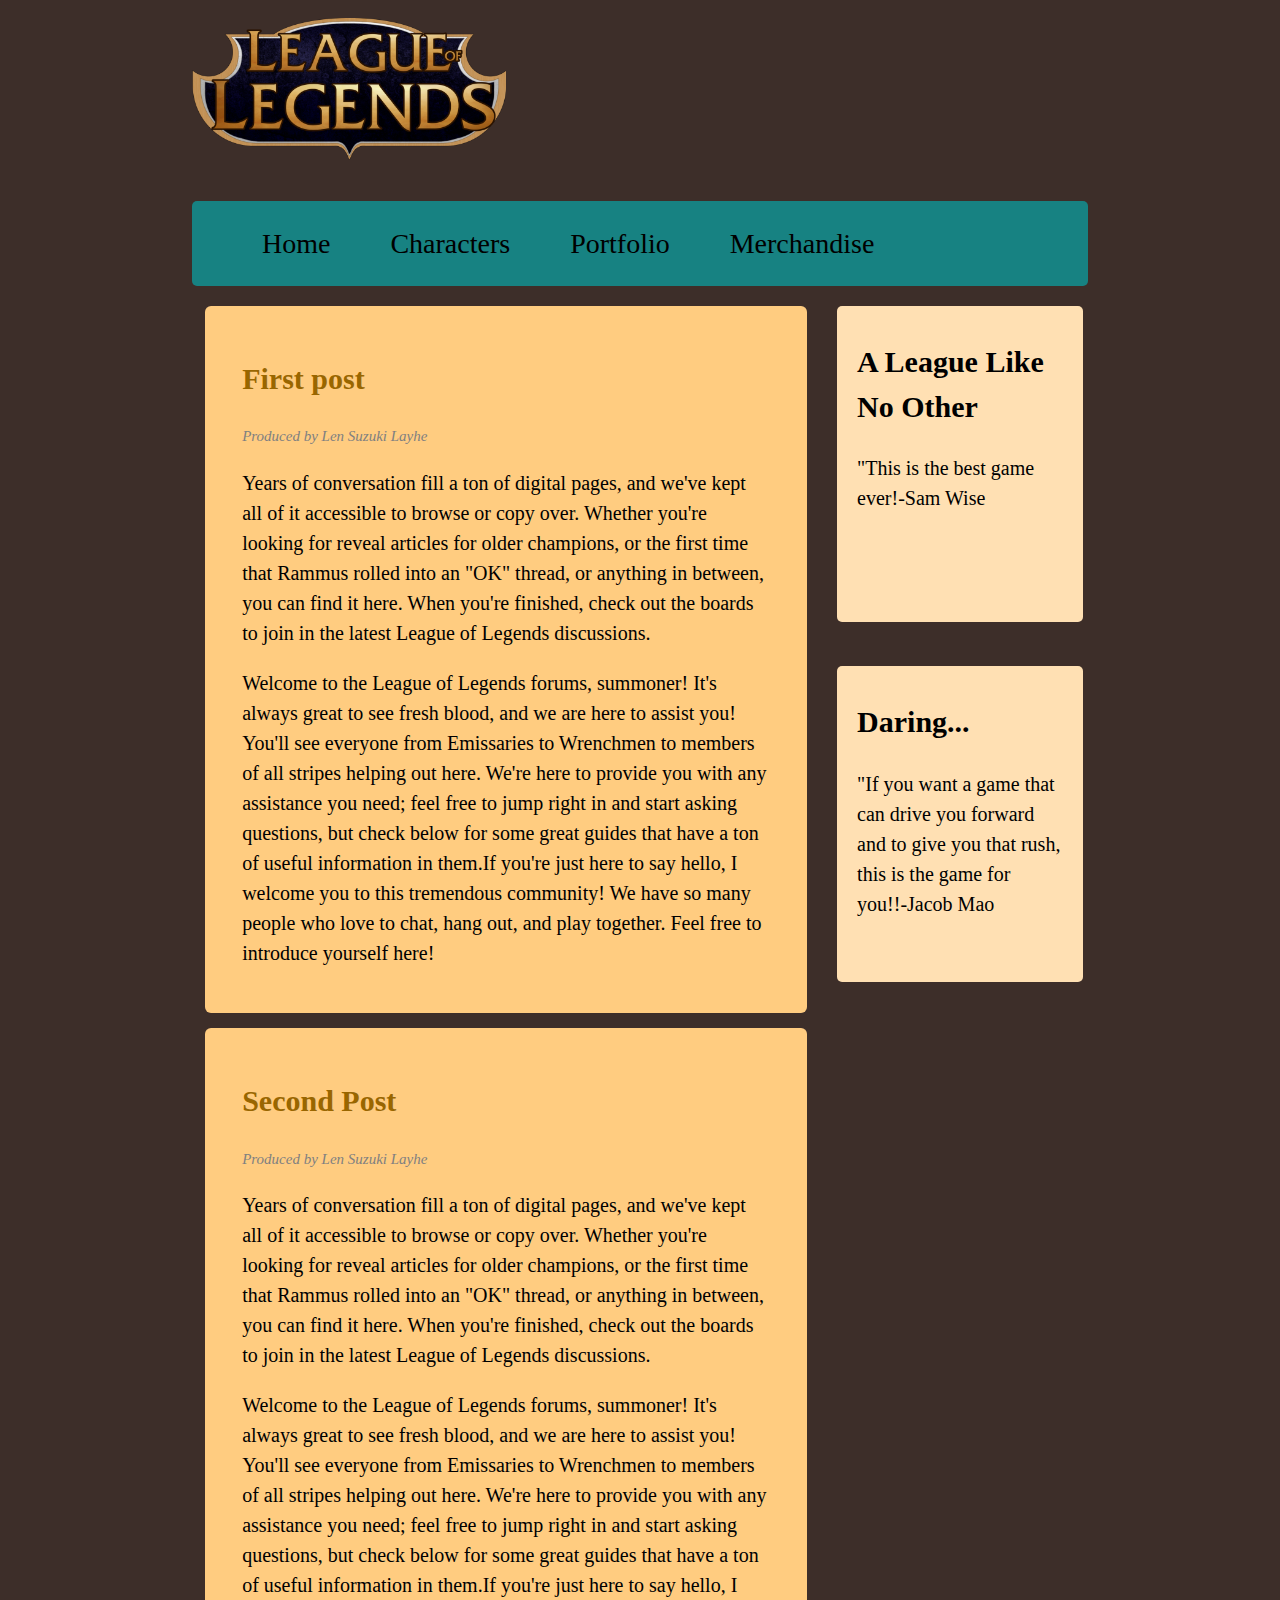
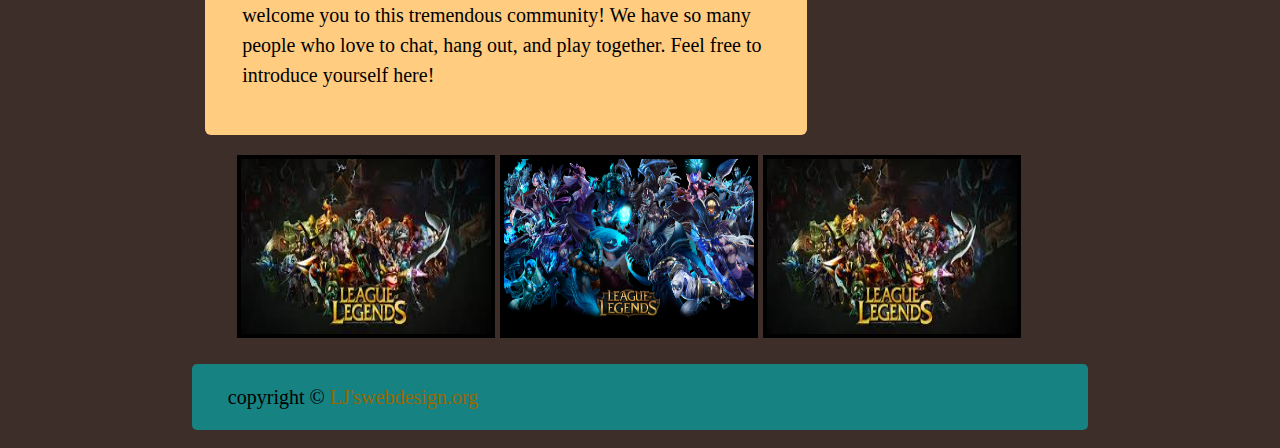
<file: header tabs/index.html>
<!DOCTYPE html>
<html>
<head>
<title>Welcome to League of Legends</title>
  <meta charset="utf-8"/>
  	<link rel="shortcut icon" href="C:\Users\lenny\Desktop\coding\projects\league of legends\photos\favicon.ico" type="image/vnd.microsoft.icon" >
    <link rel="stylesheet" type="text/css" href="stylesheet.css" >
</head>
 <body class="body">
    <header class="mainheader">
         <img src="..\photos\logo.png" width="200px">
          <nav>
            <ul>
              <li><a href="index.html">Home</a></li>	
			  <li><a href="Characters.html">Characters</a></li>
			  <li><a href="http://learnitlen.blogspot.co.uk/">Portfolio</a></li>
			  <li><a href="Merchandise.html">Merchandise</a></li>
            </ul>  
         </nav>			  			  
    </header>
	<div class="maincontent">
	    <div class="content">
		   <article class="topcontent">
		     <header>
			    <h2><a href="#" title="Stories to be told">First post</a></h2>
			 </header>
			 <footer>
			  <p class="post-info">Produced by Len Suzuki Layhe</p>
			 </footer>
			<content>
			  <p>Years of conversation fill a ton of digital pages, and we've kept all of it accessible to browse or copy over. Whether you're looking for reveal articles for older champions, or the first time that Rammus rolled into an "OK" thread, or anything in between, you can find it here. When you're finished, check out the boards to join in the latest League of Legends discussions. 
			  </p>
			  <p>Welcome to the League of Legends forums, summoner! It's always great to see fresh blood, and we are here to assist you! You'll see everyone from Emissaries to Wrenchmen to members of all stripes helping out here. We're here to provide you with any assistance you need; feel free to jump right in and start asking questions, but check below for some great guides that have a ton of useful information in them.If you're just here to say hello, I welcome you to this tremendous community! We have so many people who love to chat, hang out, and play together. Feel free to introduce yourself here!
             </p>
            </content>			
		  </article>
		   <article class="bottomcontent">
		     <header>
			    <h2><a href="#" title="Second Post">Second Post</a></h2>
			 </header>
			 <footer>
			  <p class="post-info">Produced by Len Suzuki Layhe</p>
			 </footer>
			<content>
			  <p>Years of conversation fill a ton of digital pages, and we've kept all of it accessible to browse or copy over. Whether you're looking for reveal articles for older champions, or the first time that Rammus rolled into an "OK" thread, or anything in between, you can find it here. When you're finished, check out the boards to join in the latest League of Legends discussions. 
			  </p>
			  <p>Welcome to the League of Legends forums, summoner! It's always great to see fresh blood, and we are here to assist you! You'll see everyone from Emissaries to Wrenchmen to members of all stripes helping out here. We're here to provide you with any assistance you need; feel free to jump right in and start asking questions, but check below for some great guides that have a ton of useful information in them.If you're just here to say hello, I welcome you to this tremendous community! We have so many people who love to chat, hang out, and play together. Feel free to introduce yourself here!
             </p>
            </content>			
		  </article>		  		  
		</div>   
	</div>
	<aside class="top-sidebar">
	  <article>
	     <h2>A League Like No Other</h2>
		 <p>"This is the best game ever!-Sam Wise</p>
	  </article>
    </aside>	 
	
	 <aside class="bottom-sidebar">
	  <article>
	     <h2>Daring...</h2>
		 <p>"If you want a game that can drive you forward and to give you that rush, this is the game for you!!-Jacob Mao</p>
	     </article>
	  </aside>
	  <footer class="firstfooter">
	  	<img src="..\photos\pic1.jpeg"  border="4px" width="250px" height="175px" margin-right="40px" />
		<img id="pic2" src="..\photos\pic2.jpg" border="4px" width="250px" height="175px"  title="mountains of moordoor"/>
		<img id="pic3" src="..\photos\pic1.jpeg" width="250px" height="175px" border="4px"/>
		</footer>
<footer	class="mainfooter">
      <p>copyright &copy; <a href="#" title="Lens First Month of Coding!!">LJ'swebdesign.org</a><p> 
	  </footer>
	  </br>
 </body>
</html>
</file>
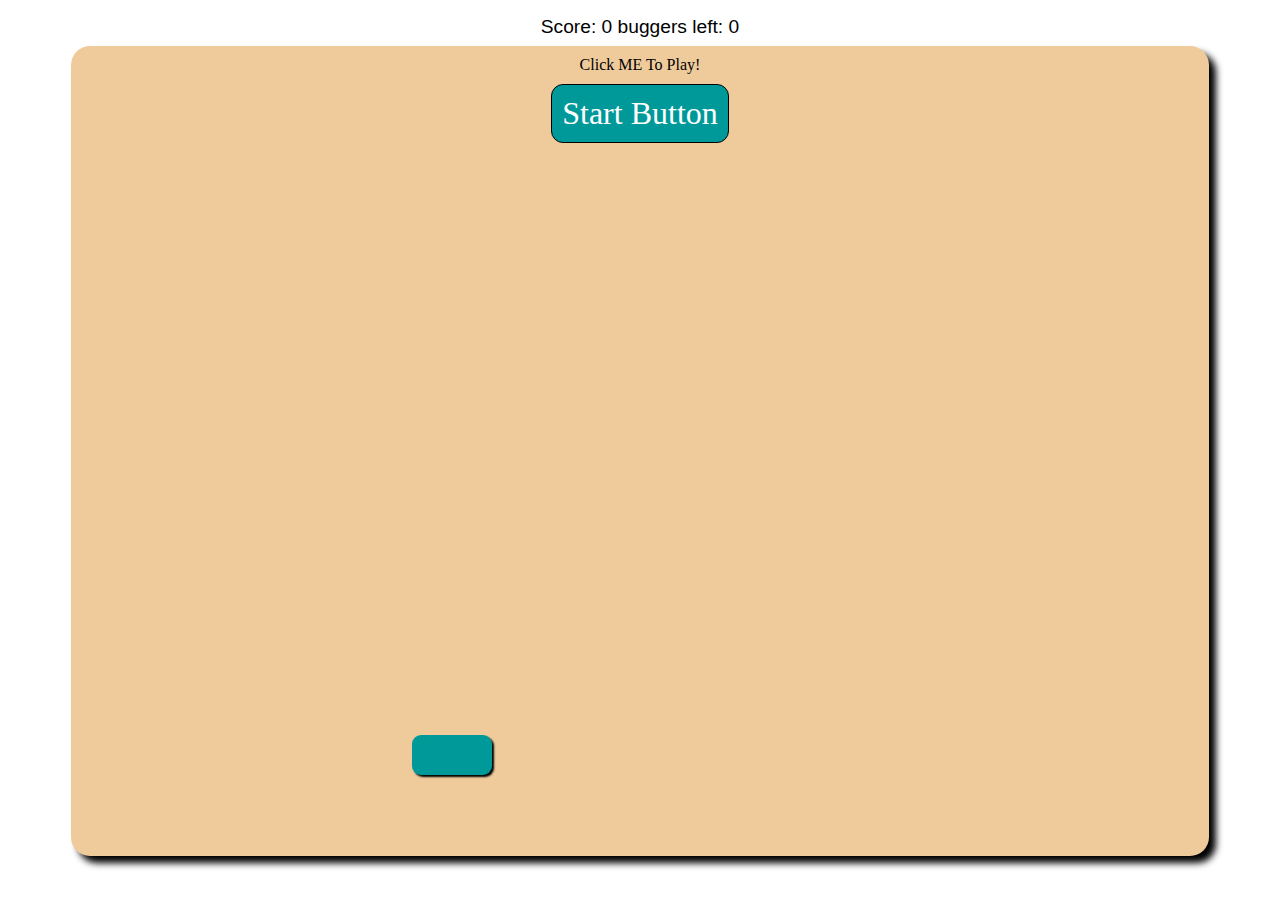
<file: pages/Games/capturegame.html>
<html>
	<head>
	<title>A Game?</title>
	<meta charset="utf-8"/>
  	<!-- <link rel="shortcut icon" href="..\Games\photos\favicon.ico" type="image/vnd.microsoft.icon" /> -->
    <link rel="stylesheet" type="text/css" href="../styles/stylesheetgame.css" >
	</head>
	<body>
    <div class="topbar">Score: <span class="score">0</span> buggers left: <span class="badLeft">0</span> </div>
    <div class="container">
        <div class="message">Click ME To Play!</div>
        <div class="btn">Start Button</div>
        <div class="basket"></div>
    </div>
    <script>
        //Global variables
        const message = document.querySelector(".message");
        const scoreOutput = document.querySelector(".score");
        const badLeft = document.querySelector(".badLeft");
        const btn = document.querySelector(".btn");
        const basket = document.querySelector(".basket");
        //create a container so that the basket doesnt go missing
        const container = document.querySelector(".container");
        let boundBasket = basket.getBoundingClientRect();
        let boundContainer = container.getBoundingClientRect();
        //arrow keys object
        let keys = {
            ArrowUp: false
            , ArrowDown: false
            , ArrowLeft: false
            , ArrowRight: false
        }
        function pressKeyOn(event) {
            event.preventDefault();
            keys[event.key] = true;
        }

        function pressKeyOff(event) {
            event.preventDefault();
            keys[event.key] = false;
        }
        document.addEventListener("keydown", pressKeyOn);
        document.addEventListener("keyup", pressKeyOff);
        //player object
        let player = {
            score: 0
            , totalBad: 0
            , inPlay: false
            , speed: 20
        };
        //Once selecting button to play game
        //update global variables and start animation frame
        btn.addEventListener("click", startGame);
        function startGame() {
            message.style.display = "none";
            btn.style.display = "none";
            player.score = 0;
            player.totalBad = 100;
            player.inPlay = true;
            scoreupdate();
            requestAnimationFrame(playGame);
        }
        //user basket/catcher
        function playGame() {
            if (player.inPlay == true) {
                if (keys.ArrowDown && boundBasket.y < (boundContainer.height - boundBasket.height)) {
                    boundBasket.y += player.speed;
                }
                if (keys.ArrowUp && boundBasket.y>0) {
                    boundBasket.y -= player.speed;
                }
                if (keys.ArrowLeft && boundBasket.x>0) {
                    boundBasket.x -= player.speed;
                }
                if (keys.ArrowRight && boundBasket.x < (boundContainer.width - boundBasket.width)) {
                    boundBasket.x += player.speed;
                }
                basket.style.left = boundBasket.x + "px";
                basket.style.top = boundBasket.y + "px";
                requestAnimationFrame(playGame);
            }
        }
        //score output
        function scoreupdate() {
            scoreOutput.textContent = player.score;
            badLeft.textContent = player.totalBad;
        }
    </script>
</body>
</html>
</file>
<file: header tabs/stylesheet.css>
/*
   Theme Name:my first website using cascading sheets in CSS3/HTML 5
   Date: April 2016
   The Basics: part 1
   Version: 1.0
   Author: Len Suzuki-Layhe   
*/
/*background-color:#3d2e29*/
 
body {
    background-image: url("C:\Users\len\Desktop\coding\web4\photos\logo.png"); 
	background-color:#3d2e29;	
	color:black;
	font-size:20px;
	font-family:'Lucinda Sans Unicode';
	line-height:1.5;
	text-align:left;
}
a {
	text-decoration:none;	
}
a:link, a:visited{   
     color:#996600;  
}
a:hover, a:active{ 
background-color:#ffe0b3;	
color:#178282;
text-decoration:underline;
border-radius:4px;
padding:20px;
}

.body {
	margin: 0 auto;
	width:70%;
	clear:both;
}
.mainheader img{
	width:35%;
	height:auto;
    margin:2% 0;
}
.mainheader nav{
	background-color:#178282;
	height:auto;
	border-radius:20px;
	-moz-border-radius:5px;
	-webkit-border-radius:5px;
	font-size:28px;
}
.mainheader nav ul{
	list-style:none;
	margin: 0 auto;
	display:inline-block;
}
.mainheader nav ul li{
    float:left;
    display:inline;    
}
.mainheader nav a:link, .mainheader nav a:visited{
	color:black;
	display:inline-block;
	padding:22px 30px;
	height:29px;
}
.mainheader nav a:hover, .mainheader nav a:active,
.mainheader nav .active a:link, .mainheader nav .active a:visited{
    background-color:#996600;
	text-shadow:none;
}
/*.mainheader nav ul li a {
		border-radius:15px;
	-moz-border-radius:5px;
	-webkit-border-radius:5px;
}*/
/*.maincontent {
	line-height:25px;
	border-radius:10px;
	-moz-border-radius:5px;
	-webkit-border-radius:5px;
	overflow:hidden;
	padding:4px;
}*/
.content{
	width:70%;
	float:left;
}
.topcontent{
	background-color:#ffcc80;
	border-radius:6px;
	padding:4% 6%;
	margin-top:20px;
	margin-right:2%;
	margin-left:2%;
}
.bottomcontent{
	background-color:#ffcc80;
	border-radius:6px;
	padding:4% 6%;
	margin-top:15px;
	margin-right:2%;
	margin-left:2%;
	margin-bottom:20px;
}
.top-sidebar{
	width:23%;
	float:left;
	background-color:#ffe0b3;
	border-radius:9px;
	-moz-border-radius:5px;
	-webkit-border-radius:5px;
	margin:20px/*top*/ 0/*right*/ 5%/*bottom*/ 2%;/*left*/
	padding:8px/*top&bottom*/ 20px;/*left&right*/ 
	height:300px;
}
.post-info {
	font-style: italic;
	color:grey;
	font-size:15px;
}
  jwplayer("myElement").setup({
          playlist:[
{
        file:"",
        image:"",
        title:"",
        description:""
},{
        file:"";
        image:"",
        title:"",
        description:""
},{
        file:"",
        image:"",
        title:"",
        description:""
        }],
        width:"100%",
        height: 700,
        skin:"five",
        autostart:false,
        listbar: {
        position: "bottom",
        size: 300,
        }
   });
     </script>
.middle-sidebar{
	width:23%;
	float:left;
	background-color:#ffe0b3;
	border-radius:9px;
	-moz-border-radius:5px;
	-webkit-border-radius:5px;
	margin-left:2%;
		margin-bottom:5%;
		padding:8px 20px;
		height:300px;
}
.bottom-sidebar{
	width:23%;
	float:left;
	background-color:#ffe0b3;
	border-radius:9px;
    -moz-border-radius:5px;
	-webkit-border-radius:5px;
	margin-left:2%;
		margin-bottom:2%;
		padding:8px 20px;
		height:300px;
}
.firstfooter{
	float:left;
	margin-left:5%;
}
.mainfooter{
	width:100%;
	float:left;
	border-radius:9px;
    -moz-border-radius:5px;
	-webkit-border-radius:5px;	
	background-color:#178282;
	margin: 2% 0;
}
.mainfooter p {
	width:92%;
    margin: 2% auto;
}
/*Thi is the section where you can apply the website you created to a mobile device. Hopefully when you have finished updating it, you can see how it looks either on your laptop/pc or on your phone!*/
@media only screen and (min-width: 150px) and (max-width: 600px)
{
.body {
	width:90%;
	font-size:95%;
}
.mainheader img{
	width:100%;
}   
.mainheader nav{
	height:200px;
}
.mainheader nav ul{
padding-left:0;
}
.mainheader nav ul li{
width:100%;    
text-align:center;
}
.mainheader nav a:link, .mainheader nav a:visited{
	padding:10px 30px;
	height:30px;
	display:block;
}
.content{
	width:100%;
	float:left;
	margin-top:5px;
}
.post-info {
	font-style: italic;
	color:grey;
	font-size:15px;
}
.top-sidebar{
	width:85%;
	margin:2px/*top*/ 0/*right*/ 5%/*bottom*/ 2%;/*left*/
	padding:3px/*top&bottom*/ 2;/*left&right*/
    font-size:16px;	
    height:60%;
}

.bottom-sidebar{
	width:85%;
	margin:2px/*top*/ 0/*right*/ 5%/*bottom*/ 2%;/*left*/
	padding:3px/*top&bottom*/ 2;/*left&right*/
    font-size:16px;	
    height:60%;
}
.firstfooter{
	float:centre;
	margin-left:50%;
	width:300px; 
	height:175px; 
	border:4px;
}
.mainfooter{
	width:100%;
	float:left;
	border-radius:9px;
    -moz-border-radius:5px;
	-webkit-border-radius:5px;	
	background-color:#178282;
	margin: 2% 0;
}
.mainfooter p {
	width:92%;
    margin: 2% auto;
}
}
</file>
<file: pages/styles/stylesheetgame.css>
/*connected to C:\Users\lenny\Desktop\coding\projects\league of legends\pages\Games\capturegame.html*/
	.container{
		position:relative;
		height:90vh;
		width:90%;
		left:5%;
		background-color:#EFCB9C;
		-webkit-box-shadow: 7px 7px 7px black;
		border-radius:19px;
		font-family:AR BERKLEY;
		text-align:center;
	}
	.basket{
		position:absolute;
		height:40px;
		width:80px;
		bottom:10%;
		left:30%;
		background-color:#009999;
		-webkit-box-shadow: 2px 2px 2px black;
		border-radius:9px;
		font-family:AR BERKLEY;
	}
	.btn {
		display:inline-block;
		padding:10px;
		border: 1px solid black;
		background-color: #009999;
		color: white;
		font-size:2em;
		text-align:center;
		border-radius:12px;
	}
	.topbar{
		text-align:center;
		padding:8px;
		font-family:sans-serif;
		font-size:1.2em;
	}
	.message{
		padding:10px;
	}
</file>
